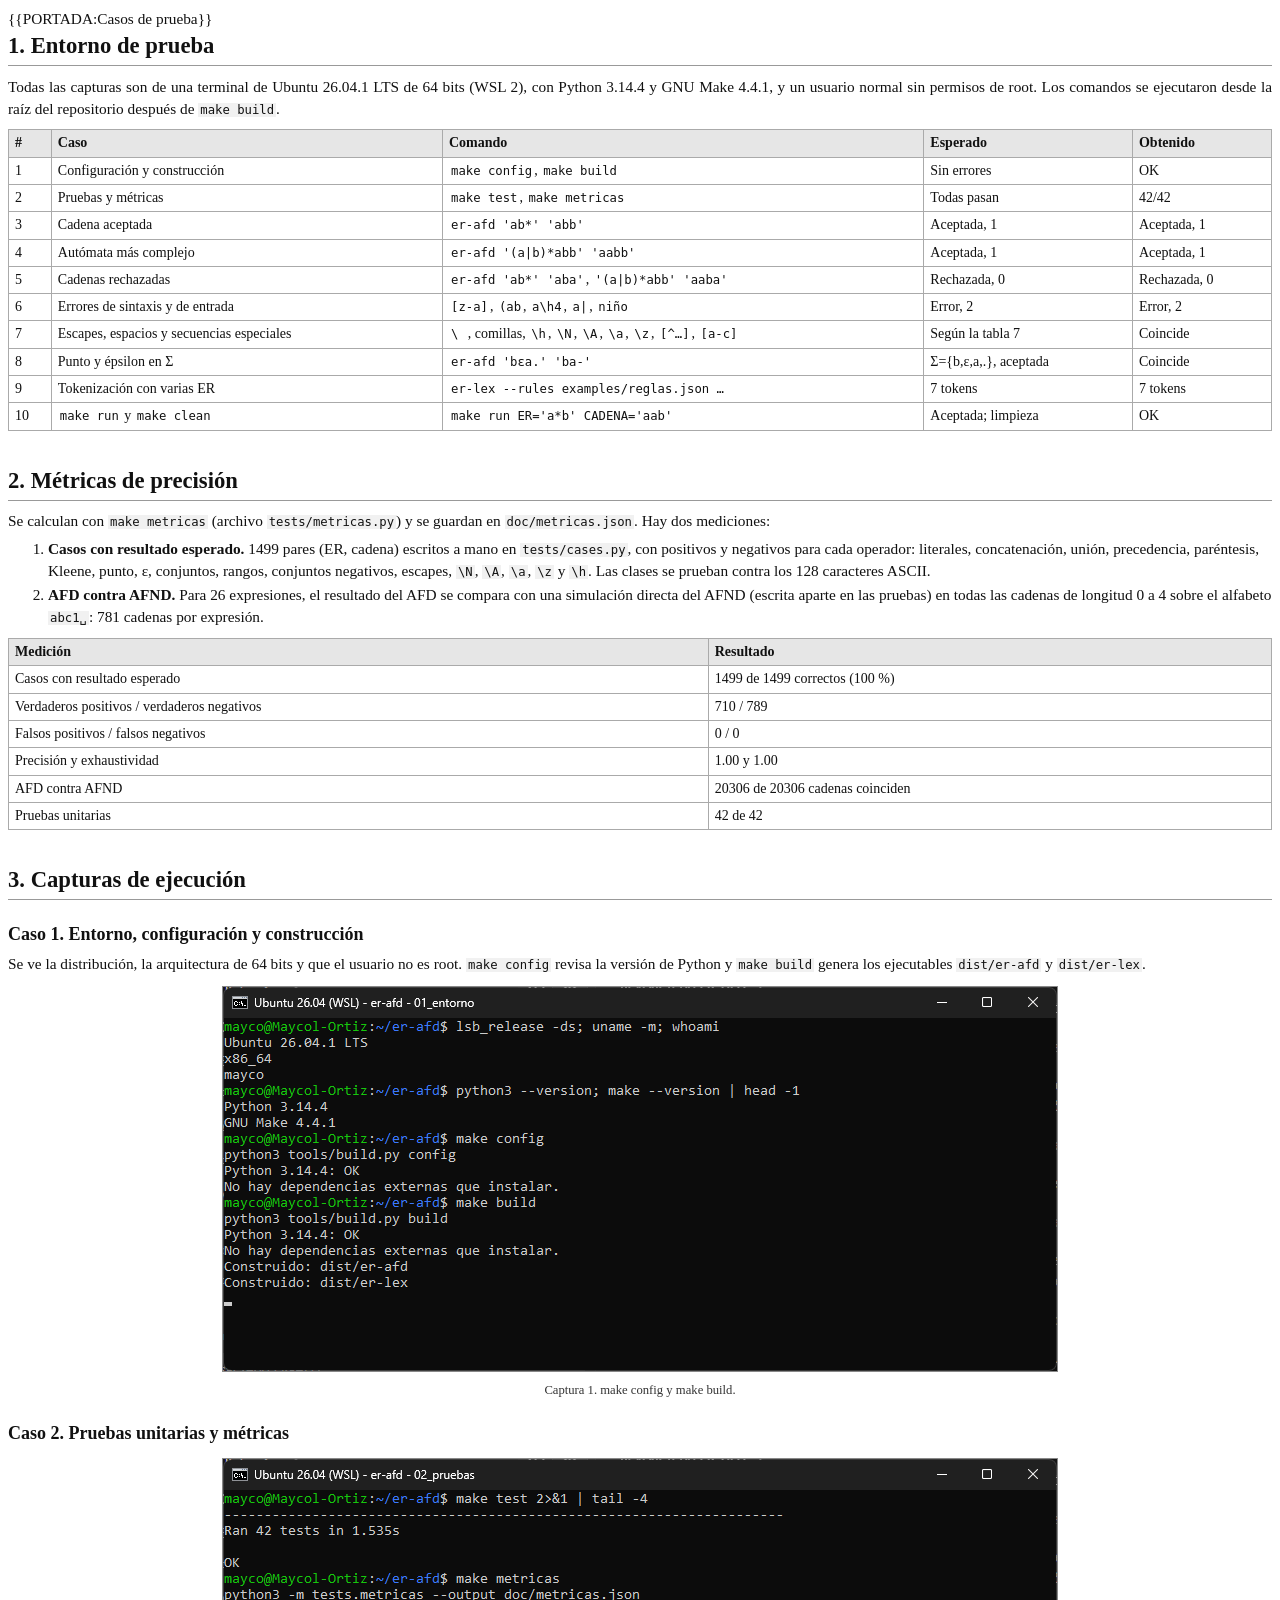
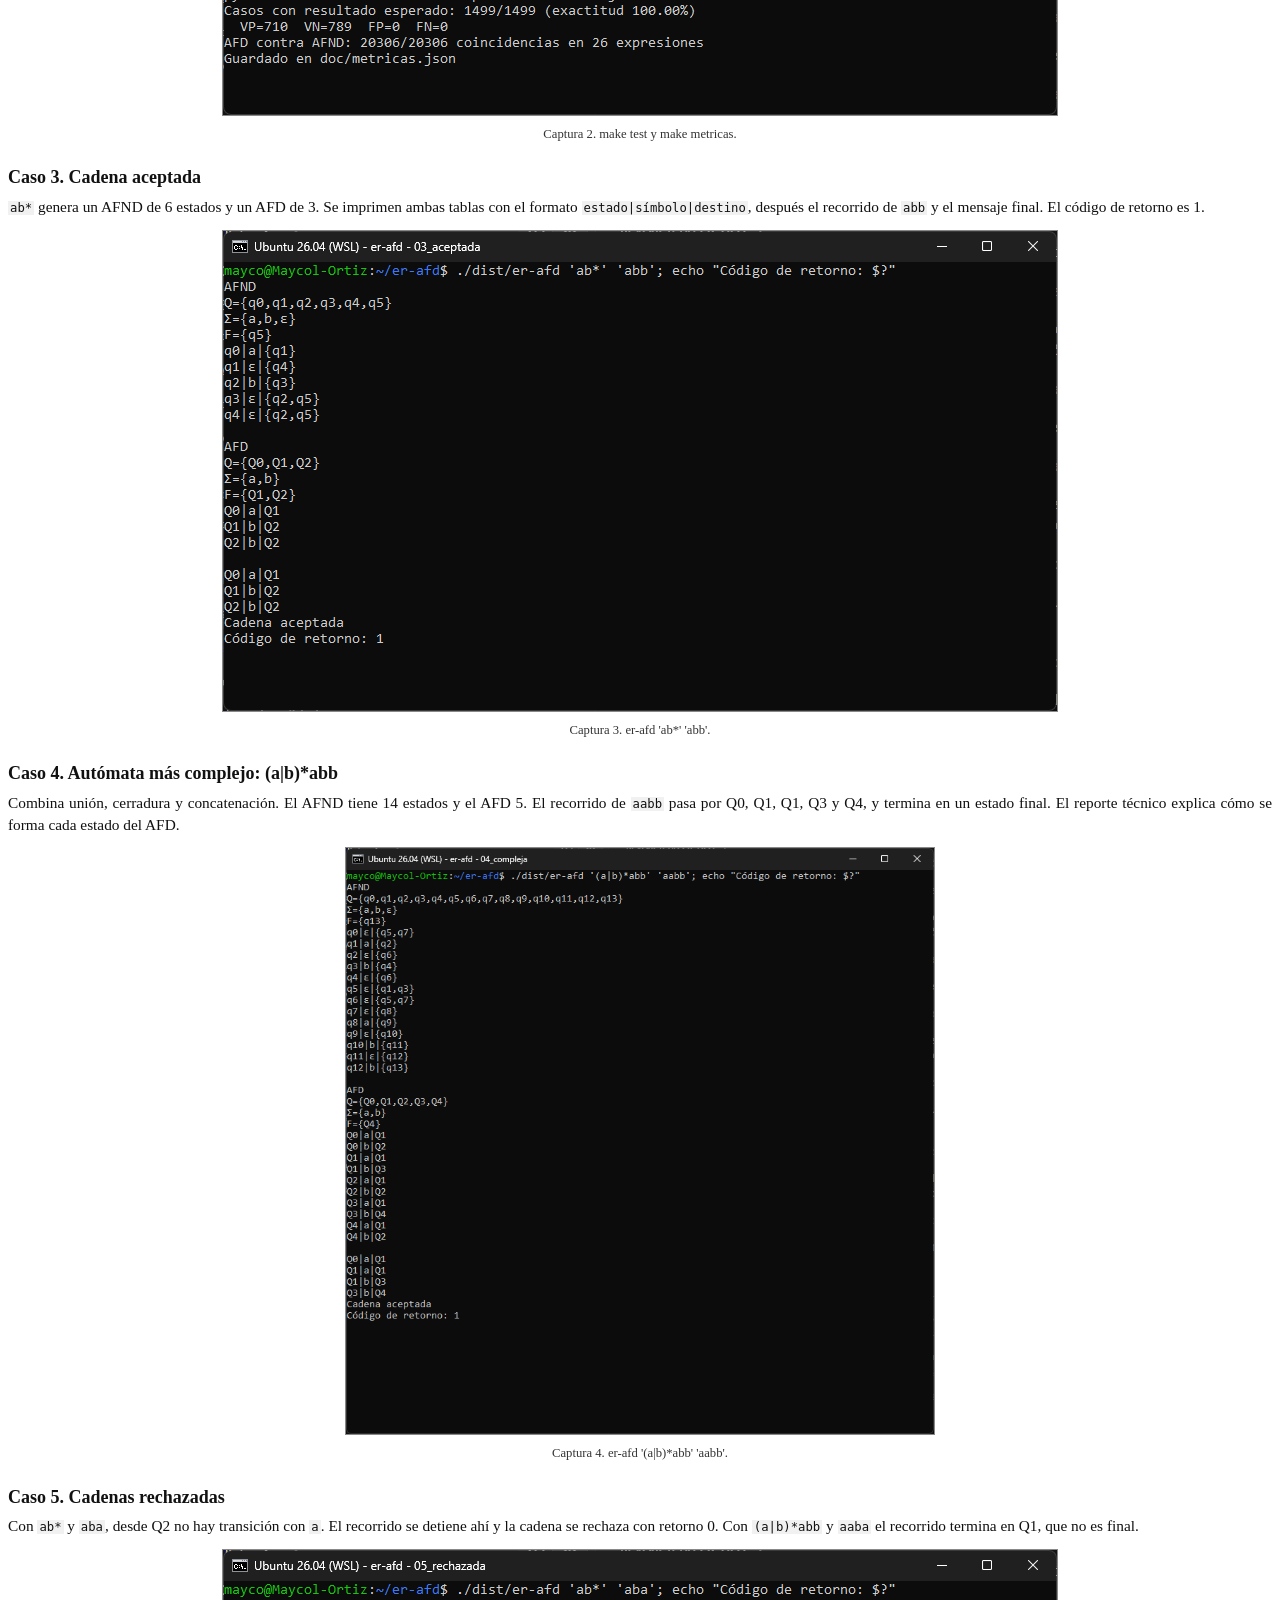
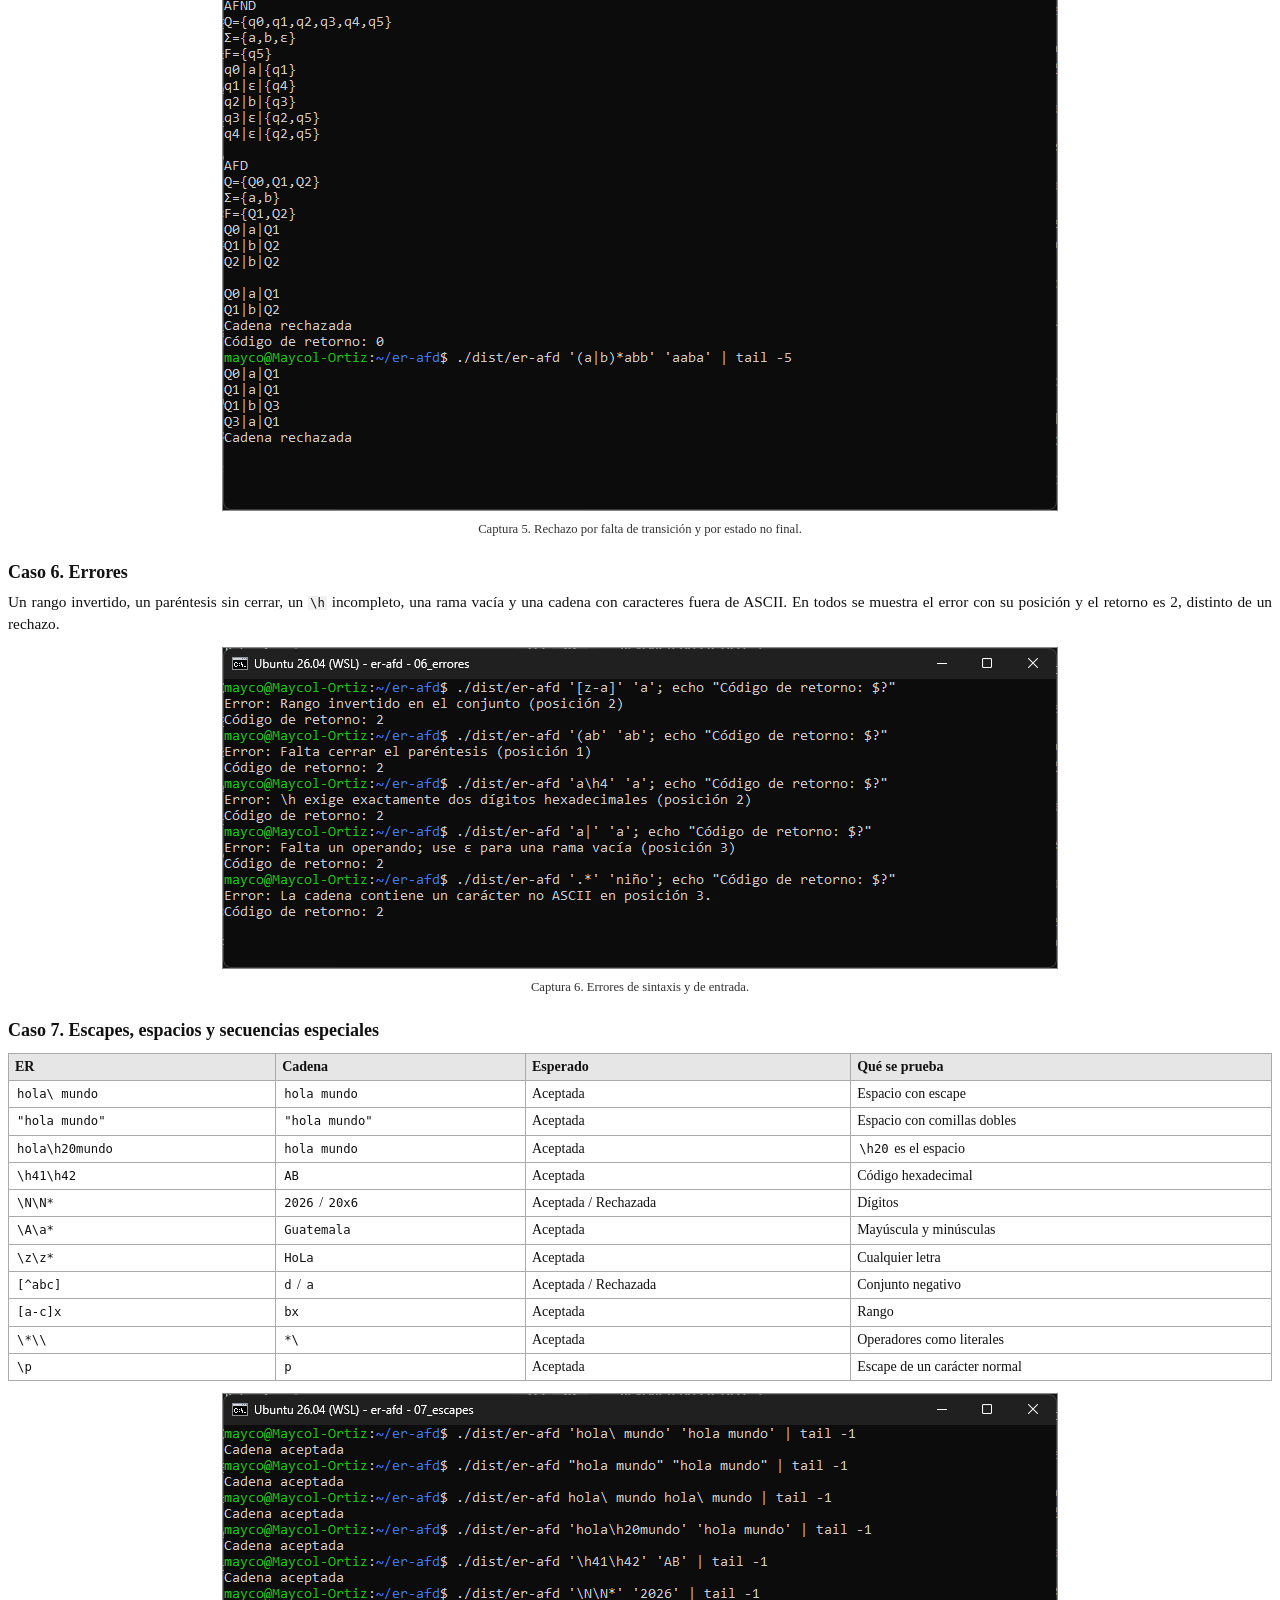
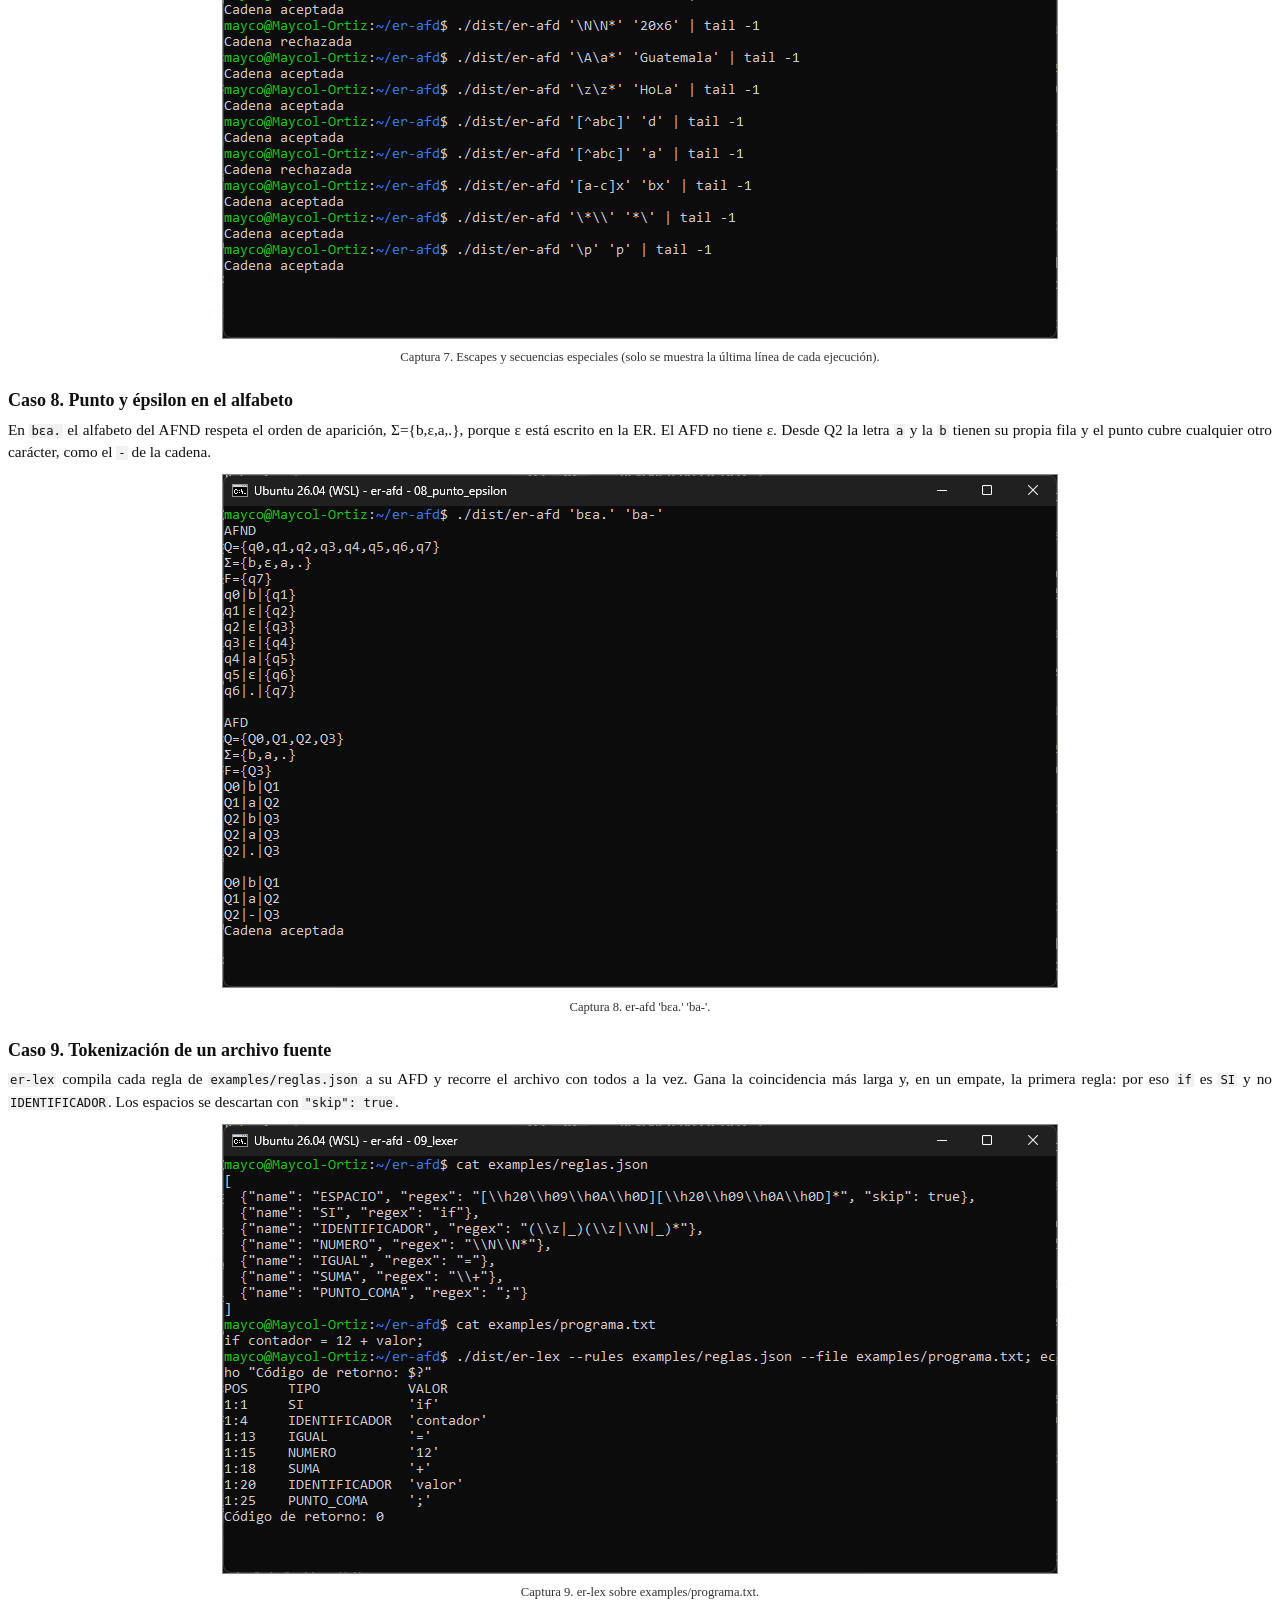
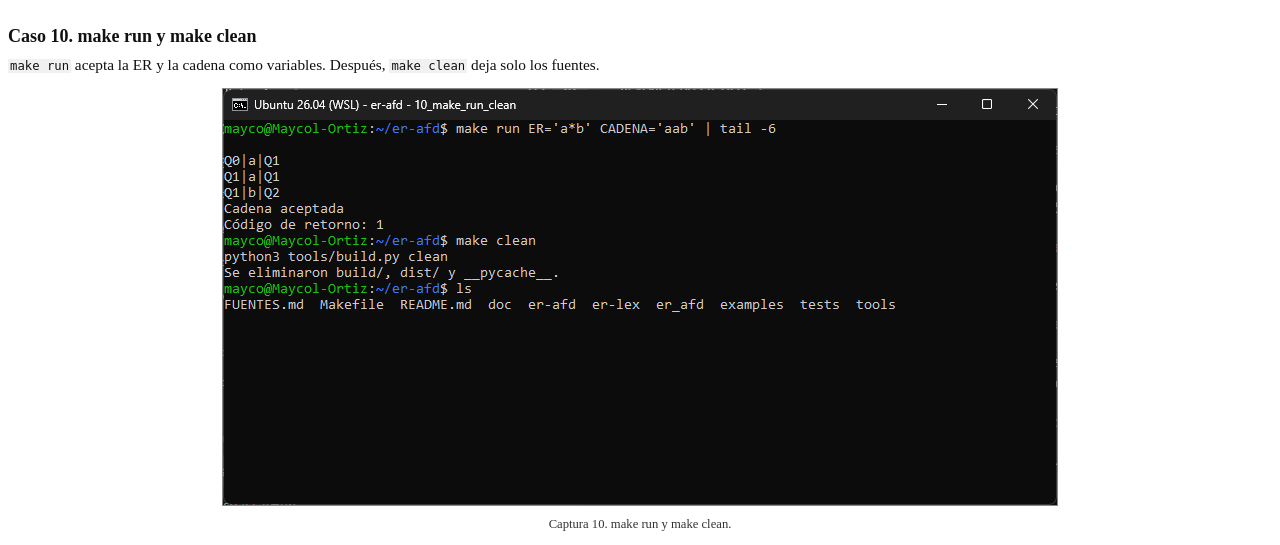
<file: doc/fuentes/casos.html>
<!DOCTYPE html>
<html lang="es">
<head><meta charset="utf-8"><title>ER-AFD - Casos de prueba</title><link rel="stylesheet" href="estilo.css"></head>
<body>
{{PORTADA:Casos de prueba}}

<h1>1. Entorno de prueba</h1>
<p>Todas las capturas son de una terminal de Ubuntu 26.04.1 LTS de 64 bits (WSL 2), con Python 3.14.4 y GNU Make
4.4.1, y un usuario normal sin permisos de root. Los comandos se ejecutaron desde la raíz del repositorio después de
<code>make build</code>.</p>

<table>
<tr><th>#</th><th>Caso</th><th>Comando</th><th>Esperado</th><th>Obtenido</th></tr>
<tr><td>1</td><td>Configuración y construcción</td><td><code>make config</code>, <code>make build</code></td><td>Sin errores</td><td>OK</td></tr>
<tr><td>2</td><td>Pruebas y métricas</td><td><code>make test</code>, <code>make metricas</code></td><td>Todas pasan</td><td>42/42</td></tr>
<tr><td>3</td><td>Cadena aceptada</td><td><code>er-afd 'ab*' 'abb'</code></td><td>Aceptada, 1</td><td>Aceptada, 1</td></tr>
<tr><td>4</td><td>Autómata más complejo</td><td><code>er-afd '(a|b)*abb' 'aabb'</code></td><td>Aceptada, 1</td><td>Aceptada, 1</td></tr>
<tr><td>5</td><td>Cadenas rechazadas</td><td><code>er-afd 'ab*' 'aba'</code>, <code>'(a|b)*abb' 'aaba'</code></td><td>Rechazada, 0</td><td>Rechazada, 0</td></tr>
<tr><td>6</td><td>Errores de sintaxis y de entrada</td><td><code>[z-a]</code>, <code>(ab</code>, <code>a\h4</code>, <code>a|</code>, <code>niño</code></td><td>Error, 2</td><td>Error, 2</td></tr>
<tr><td>7</td><td>Escapes, espacios y secuencias especiales</td><td><code>\ </code>, comillas, <code>\h</code>, <code>\N</code>, <code>\A</code>, <code>\a</code>, <code>\z</code>, <code>[^…]</code>, <code>[a-c]</code></td><td>Según la tabla 7</td><td>Coincide</td></tr>
<tr><td>8</td><td>Punto y épsilon en Σ</td><td><code>er-afd 'bεa.' 'ba-'</code></td><td>Σ={b,ε,a,.}, aceptada</td><td>Coincide</td></tr>
<tr><td>9</td><td>Tokenización con varias ER</td><td><code>er-lex --rules examples/reglas.json …</code></td><td>7 tokens</td><td>7 tokens</td></tr>
<tr><td>10</td><td><code>make run</code> y <code>make clean</code></td><td><code>make run ER='a*b' CADENA='aab'</code></td><td>Aceptada; limpieza</td><td>OK</td></tr>
</table>

<h1>2. Métricas de precisión</h1>
<p>Se calculan con <code>make metricas</code> (archivo <code>tests/metricas.py</code>) y se guardan en
<code>doc/metricas.json</code>. Hay dos mediciones:</p>
<ol>
<li><b>Casos con resultado esperado.</b> 1499 pares (ER, cadena) escritos a mano en <code>tests/cases.py</code>, con
positivos y negativos para cada operador: literales, concatenación, unión, precedencia, paréntesis, Kleene, punto,
ε, conjuntos, rangos, conjuntos negativos, escapes, <code>\N</code>, <code>\A</code>, <code>\a</code>, <code>\z</code>
y <code>\h</code>. Las clases se prueban contra los 128 caracteres ASCII.</li>
<li><b>AFD contra AFND.</b> Para 26 expresiones, el resultado del AFD se compara con una simulación directa del AFND
(escrita aparte en las pruebas) en todas las cadenas de longitud 0 a 4 sobre el alfabeto <code>abc1␣</code>: 781
cadenas por expresión.</li>
</ol>
<table>
<tr><th>Medición</th><th>Resultado</th></tr>
<tr><td>Casos con resultado esperado</td><td>1499 de 1499 correctos (100 %)</td></tr>
<tr><td>Verdaderos positivos / verdaderos negativos</td><td>710 / 789</td></tr>
<tr><td>Falsos positivos / falsos negativos</td><td>0 / 0</td></tr>
<tr><td>Precisión y exhaustividad</td><td>1.00 y 1.00</td></tr>
<tr><td>AFD contra AFND</td><td>20306 de 20306 cadenas coinciden</td></tr>
<tr><td>Pruebas unitarias</td><td>42 de 42</td></tr>
</table>

<h1 class="salto">3. Capturas de ejecución</h1>

<h2>Caso 1. Entorno, configuración y construcción</h2>
<p>Se ve la distribución, la arquitectura de 64 bits y que el usuario no es root. <code>make config</code> revisa la
versión de Python y <code>make build</code> genera los ejecutables <code>dist/er-afd</code> y <code>dist/er-lex</code>.</p>
<figure><img class="terminal" src="../capturas/01_entorno.png"><figcaption>Captura 1. make config y make build.</figcaption></figure>

<h2>Caso 2. Pruebas unitarias y métricas</h2>
<figure><img class="terminal" src="../capturas/02_pruebas.png"><figcaption>Captura 2. make test y make metricas.</figcaption></figure>

<h2>Caso 3. Cadena aceptada</h2>
<p><code>ab*</code> genera un AFND de 6 estados y un AFD de 3. Se imprimen ambas tablas con el formato
<code>estado|símbolo|destino</code>, después el recorrido de <code>abb</code> y el mensaje final. El código de
retorno es 1.</p>
<figure><img class="terminal" src="../capturas/03_aceptada.png"><figcaption>Captura 3. er-afd 'ab*' 'abb'.</figcaption></figure>

<h2>Caso 4. Autómata más complejo: (a|b)*abb</h2>
<p>Combina unión, cerradura y concatenación. El AFND tiene 14 estados y el AFD 5. El recorrido de <code>aabb</code>
pasa por Q0, Q1, Q1, Q3 y Q4, y termina en un estado final. El reporte técnico explica cómo se forma cada estado
del AFD.</p>
<figure><img class="terminal" src="../capturas/04_compleja.png"><figcaption>Captura 4. er-afd '(a|b)*abb' 'aabb'.</figcaption></figure>

<h2>Caso 5. Cadenas rechazadas</h2>
<p>Con <code>ab*</code> y <code>aba</code>, desde Q2 no hay transición con <code>a</code>. El recorrido se detiene ahí y
la cadena se rechaza con retorno 0. Con <code>(a|b)*abb</code> y <code>aaba</code> el recorrido termina en Q1, que no es
final.</p>
<figure><img class="terminal" src="../capturas/05_rechazada.png"><figcaption>Captura 5. Rechazo por falta de transición y por estado no final.</figcaption></figure>

<h2>Caso 6. Errores</h2>
<p>Un rango invertido, un paréntesis sin cerrar, un <code>\h</code> incompleto, una rama vacía y una cadena con
caracteres fuera de ASCII. En todos se muestra el error con su posición y el retorno es 2, distinto de un rechazo.</p>
<figure><img class="terminal" src="../capturas/06_errores.png"><figcaption>Captura 6. Errores de sintaxis y de entrada.</figcaption></figure>

<h2>Caso 7. Escapes, espacios y secuencias especiales</h2>
<table>
<tr><th>ER</th><th>Cadena</th><th>Esperado</th><th>Qué se prueba</th></tr>
<tr><td><code>hola\ mundo</code></td><td><code>hola mundo</code></td><td>Aceptada</td><td>Espacio con escape</td></tr>
<tr><td><code>"hola mundo"</code></td><td><code>"hola mundo"</code></td><td>Aceptada</td><td>Espacio con comillas dobles</td></tr>
<tr><td><code>hola\h20mundo</code></td><td><code>hola mundo</code></td><td>Aceptada</td><td><code>\h20</code> es el espacio</td></tr>
<tr><td><code>\h41\h42</code></td><td><code>AB</code></td><td>Aceptada</td><td>Código hexadecimal</td></tr>
<tr><td><code>\N\N*</code></td><td><code>2026</code> / <code>20x6</code></td><td>Aceptada / Rechazada</td><td>Dígitos</td></tr>
<tr><td><code>\A\a*</code></td><td><code>Guatemala</code></td><td>Aceptada</td><td>Mayúscula y minúsculas</td></tr>
<tr><td><code>\z\z*</code></td><td><code>HoLa</code></td><td>Aceptada</td><td>Cualquier letra</td></tr>
<tr><td><code>[^abc]</code></td><td><code>d</code> / <code>a</code></td><td>Aceptada / Rechazada</td><td>Conjunto negativo</td></tr>
<tr><td><code>[a-c]x</code></td><td><code>bx</code></td><td>Aceptada</td><td>Rango</td></tr>
<tr><td><code>\*\\</code></td><td><code>*\</code></td><td>Aceptada</td><td>Operadores como literales</td></tr>
<tr><td><code>\p</code></td><td><code>p</code></td><td>Aceptada</td><td>Escape de un carácter normal</td></tr>
</table>
<figure><img class="terminal" src="../capturas/07_escapes.png"><figcaption>Captura 7. Escapes y secuencias especiales (solo se muestra la última línea de cada ejecución).</figcaption></figure>

<h2>Caso 8. Punto y épsilon en el alfabeto</h2>
<p>En <code>bεa.</code> el alfabeto del AFND respeta el orden de aparición, Σ={b,ε,a,.}, porque ε está escrito en la
ER. El AFD no tiene ε. Desde Q2 la letra <code>a</code> y la <code>b</code> tienen su propia fila y el punto cubre
cualquier otro carácter, como el <code>-</code> de la cadena.</p>
<figure><img class="terminal" src="../capturas/08_punto_epsilon.png"><figcaption>Captura 8. er-afd 'bεa.' 'ba-'.</figcaption></figure>

<h2>Caso 9. Tokenización de un archivo fuente</h2>
<p><code>er-lex</code> compila cada regla de <code>examples/reglas.json</code> a su AFD y recorre el archivo con todos a
la vez. Gana la coincidencia más larga y, en un empate, la primera regla: por eso <code>if</code> es <code>SI</code> y
no <code>IDENTIFICADOR</code>. Los espacios se descartan con <code>"skip": true</code>.</p>
<figure><img class="terminal" src="../capturas/09_lexer.png"><figcaption>Captura 9. er-lex sobre examples/programa.txt.</figcaption></figure>

<h2>Caso 10. make run y make clean</h2>
<p><code>make run</code> acepta la ER y la cadena como variables. Después, <code>make clean</code> deja solo los
fuentes.</p>
<figure><img class="terminal" src="../capturas/10_make_run_clean.png"><figcaption>Captura 10. make run y make clean.</figcaption></figure>
</body>
</html>
</file>
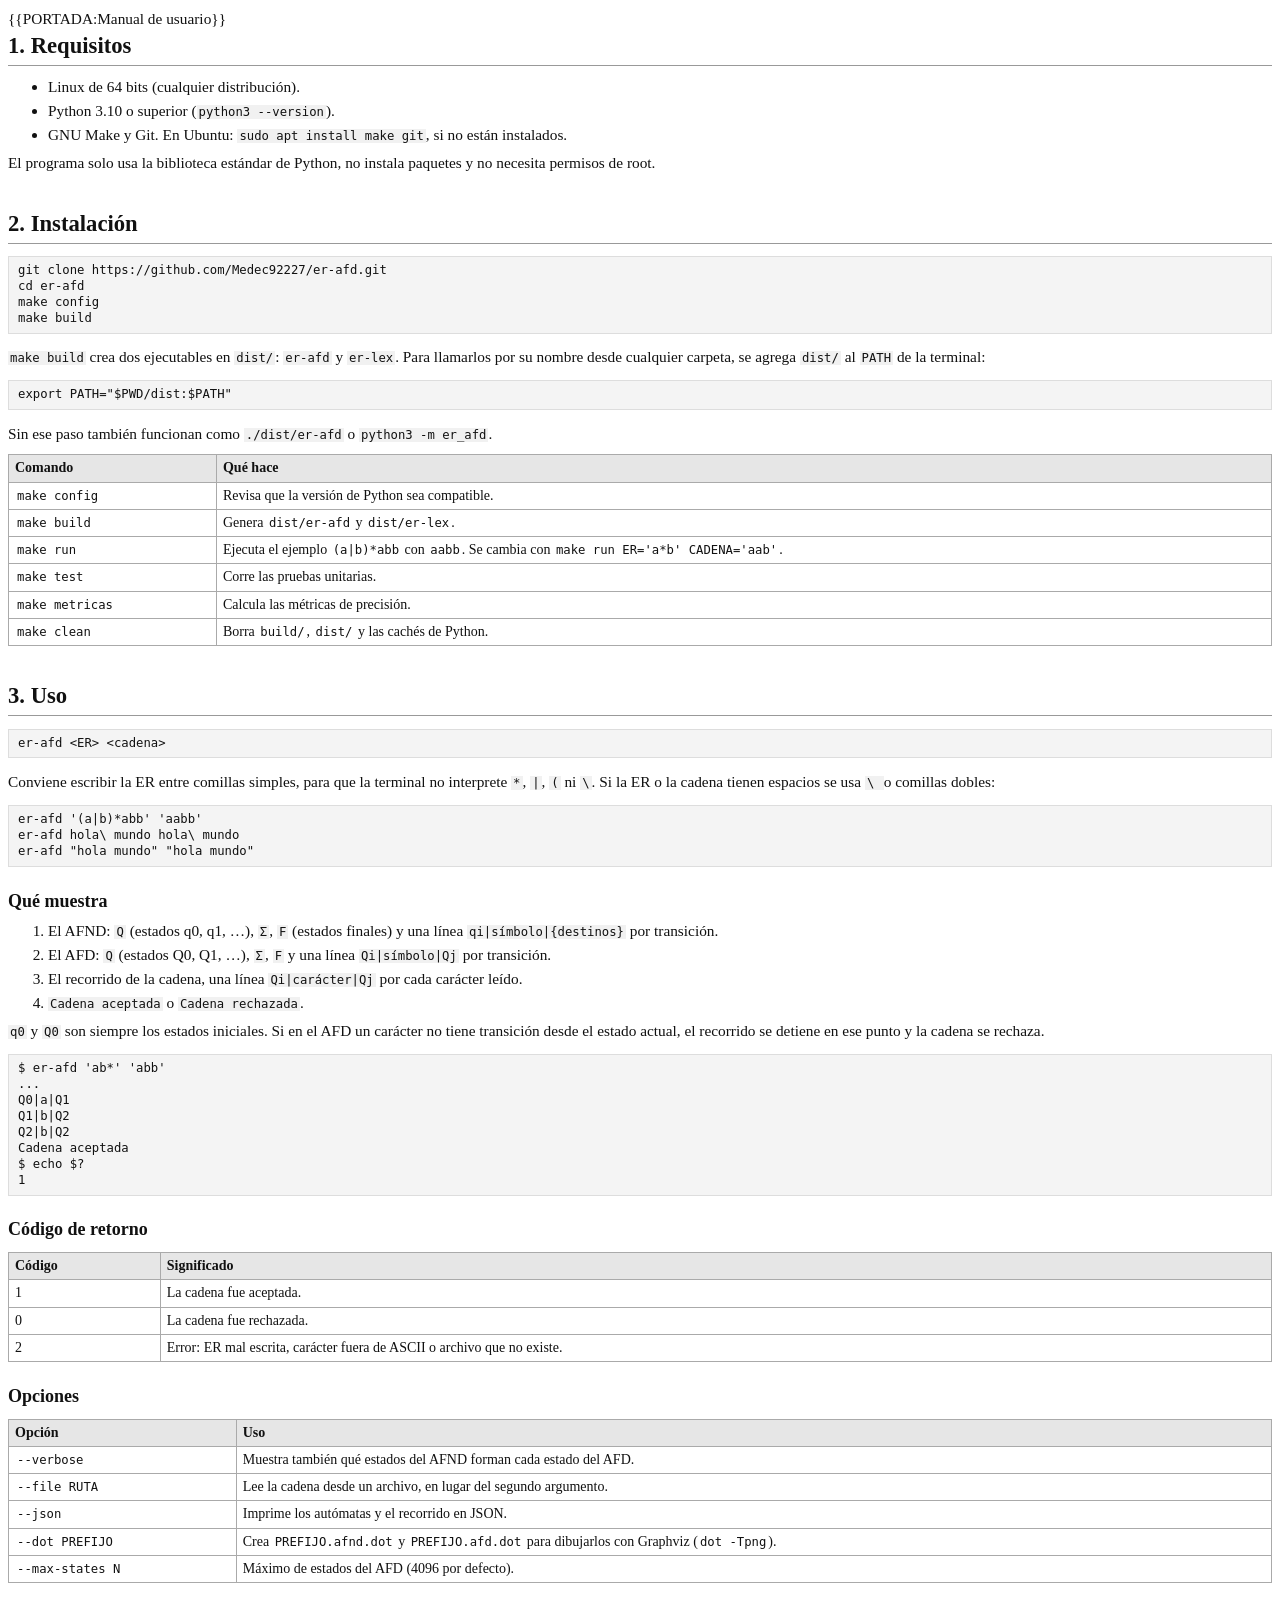
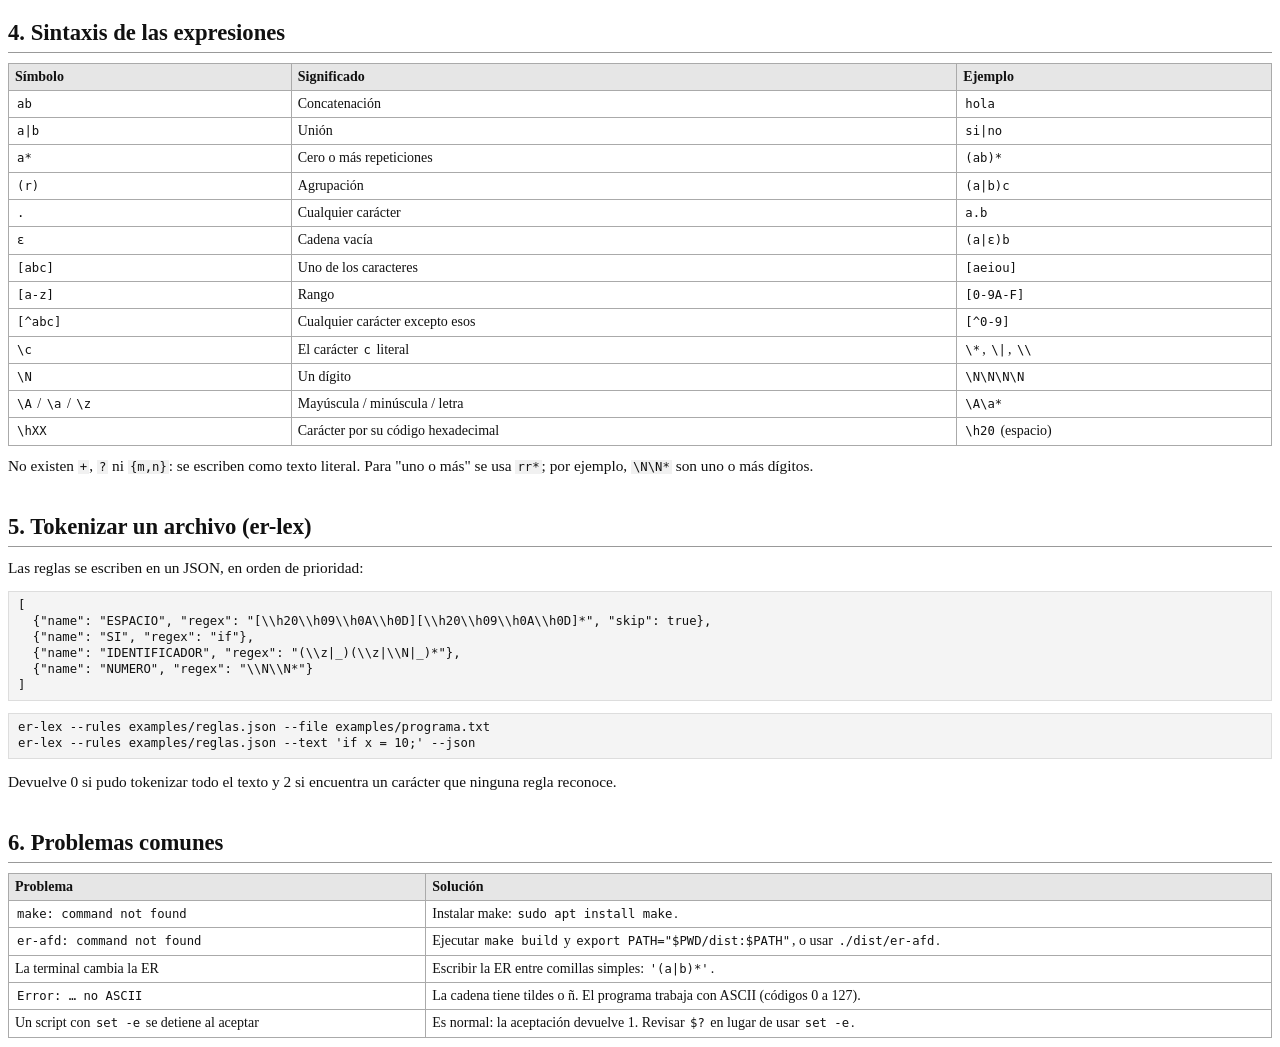
<file: doc/fuentes/manual.html>
<!DOCTYPE html>
<html lang="es">
<head><meta charset="utf-8"><title>ER-AFD - Manual de usuario</title><link rel="stylesheet" href="estilo.css"></head>
<body>
{{PORTADA:Manual de usuario}}

<h1>1. Requisitos</h1>
<ul>
<li>Linux de 64 bits (cualquier distribución).</li>
<li>Python 3.10 o superior (<code>python3 --version</code>).</li>
<li>GNU Make y Git. En Ubuntu: <code>sudo apt install make git</code>, si no están instalados.</li>
</ul>
<p>El programa solo usa la biblioteca estándar de Python, no instala paquetes y no necesita permisos de root.</p>

<h1>2. Instalación</h1>
<pre>git clone https://github.com/Medec92227/er-afd.git
cd er-afd
make config
make build</pre>
<p><code>make build</code> crea dos ejecutables en <code>dist/</code>: <code>er-afd</code> y <code>er-lex</code>. Para
llamarlos por su nombre desde cualquier carpeta, se agrega <code>dist/</code> al <code>PATH</code> de la terminal:</p>
<pre>export PATH="$PWD/dist:$PATH"</pre>
<p>Sin ese paso también funcionan como <code>./dist/er-afd</code> o <code>python3 -m er_afd</code>.</p>

<table>
<tr><th>Comando</th><th>Qué hace</th></tr>
<tr><td><code>make config</code></td><td>Revisa que la versión de Python sea compatible.</td></tr>
<tr><td><code>make build</code></td><td>Genera <code>dist/er-afd</code> y <code>dist/er-lex</code>.</td></tr>
<tr><td><code>make run</code></td><td>Ejecuta el ejemplo <code>(a|b)*abb</code> con <code>aabb</code>. Se cambia con <code>make run ER='a*b' CADENA='aab'</code>.</td></tr>
<tr><td><code>make test</code></td><td>Corre las pruebas unitarias.</td></tr>
<tr><td><code>make metricas</code></td><td>Calcula las métricas de precisión.</td></tr>
<tr><td><code>make clean</code></td><td>Borra <code>build/</code>, <code>dist/</code> y las cachés de Python.</td></tr>
</table>

<h1>3. Uso</h1>
<pre>er-afd &lt;ER&gt; &lt;cadena&gt;</pre>
<p>Conviene escribir la ER entre comillas simples, para que la terminal no interprete <code>*</code>, <code>|</code>,
<code>(</code> ni <code>\</code>. Si la ER o la cadena tienen espacios se usa <code>\ </code> o comillas
dobles:</p>
<pre>er-afd '(a|b)*abb' 'aabb'
er-afd hola\ mundo hola\ mundo
er-afd "hola mundo" "hola mundo"</pre>

<h2>Qué muestra</h2>
<ol>
<li>El AFND: <code>Q</code> (estados q0, q1, …), <code>Σ</code>, <code>F</code> (estados finales) y una línea
<code>qi|símbolo|{destinos}</code> por transición.</li>
<li>El AFD: <code>Q</code> (estados Q0, Q1, …), <code>Σ</code>, <code>F</code> y una línea <code>Qi|símbolo|Qj</code>
por transición.</li>
<li>El recorrido de la cadena, una línea <code>Qi|carácter|Qj</code> por cada carácter leído.</li>
<li><code>Cadena aceptada</code> o <code>Cadena rechazada</code>.</li>
</ol>
<p><code>q0</code> y <code>Q0</code> son siempre los estados iniciales. Si en el AFD un carácter no tiene transición desde
el estado actual, el recorrido se detiene en ese punto y la cadena se rechaza.</p>
<pre>$ er-afd 'ab*' 'abb'
...
Q0|a|Q1
Q1|b|Q2
Q2|b|Q2
Cadena aceptada
$ echo $?
1</pre>

<h2>Código de retorno</h2>
<table>
<tr><th>Código</th><th>Significado</th></tr>
<tr><td>1</td><td>La cadena fue aceptada.</td></tr>
<tr><td>0</td><td>La cadena fue rechazada.</td></tr>
<tr><td>2</td><td>Error: ER mal escrita, carácter fuera de ASCII o archivo que no existe.</td></tr>
</table>

<h2>Opciones</h2>
<table>
<tr><th>Opción</th><th>Uso</th></tr>
<tr><td><code>--verbose</code></td><td>Muestra también qué estados del AFND forman cada estado del AFD.</td></tr>
<tr><td><code>--file RUTA</code></td><td>Lee la cadena desde un archivo, en lugar del segundo argumento.</td></tr>
<tr><td><code>--json</code></td><td>Imprime los autómatas y el recorrido en JSON.</td></tr>
<tr><td><code>--dot PREFIJO</code></td><td>Crea <code>PREFIJO.afnd.dot</code> y <code>PREFIJO.afd.dot</code> para dibujarlos con Graphviz (<code>dot -Tpng</code>).</td></tr>
<tr><td><code>--max-states N</code></td><td>Máximo de estados del AFD (4096 por defecto).</td></tr>
</table>

<h1>4. Sintaxis de las expresiones</h1>
<table>
<tr><th>Símbolo</th><th>Significado</th><th>Ejemplo</th></tr>
<tr><td><code>ab</code></td><td>Concatenación</td><td><code>hola</code></td></tr>
<tr><td><code>a|b</code></td><td>Unión</td><td><code>si|no</code></td></tr>
<tr><td><code>a*</code></td><td>Cero o más repeticiones</td><td><code>(ab)*</code></td></tr>
<tr><td><code>(r)</code></td><td>Agrupación</td><td><code>(a|b)c</code></td></tr>
<tr><td><code>.</code></td><td>Cualquier carácter</td><td><code>a.b</code></td></tr>
<tr><td><code>ε</code></td><td>Cadena vacía</td><td><code>(a|ε)b</code></td></tr>
<tr><td><code>[abc]</code></td><td>Uno de los caracteres</td><td><code>[aeiou]</code></td></tr>
<tr><td><code>[a-z]</code></td><td>Rango</td><td><code>[0-9A-F]</code></td></tr>
<tr><td><code>[^abc]</code></td><td>Cualquier carácter excepto esos</td><td><code>[^0-9]</code></td></tr>
<tr><td><code>\c</code></td><td>El carácter <code>c</code> literal</td><td><code>\*</code>, <code>\|</code>, <code>\\</code></td></tr>
<tr><td><code>\N</code></td><td>Un dígito</td><td><code>\N\N\N\N</code></td></tr>
<tr><td><code>\A</code> / <code>\a</code> / <code>\z</code></td><td>Mayúscula / minúscula / letra</td><td><code>\A\a*</code></td></tr>
<tr><td><code>\hXX</code></td><td>Carácter por su código hexadecimal</td><td><code>\h20</code> (espacio)</td></tr>
</table>
<p>No existen <code>+</code>, <code>?</code> ni <code>{m,n}</code>: se escriben como texto literal. Para "uno o más" se
usa <code>rr*</code>; por ejemplo, <code>\N\N*</code> son uno o más dígitos.</p>

<h1>5. Tokenizar un archivo (er-lex)</h1>
<p>Las reglas se escriben en un JSON, en orden de prioridad:</p>
<pre>[
  {"name": "ESPACIO", "regex": "[\\h20\\h09\\h0A\\h0D][\\h20\\h09\\h0A\\h0D]*", "skip": true},
  {"name": "SI", "regex": "if"},
  {"name": "IDENTIFICADOR", "regex": "(\\z|_)(\\z|\\N|_)*"},
  {"name": "NUMERO", "regex": "\\N\\N*"}
]</pre>
<pre>er-lex --rules examples/reglas.json --file examples/programa.txt
er-lex --rules examples/reglas.json --text 'if x = 10;' --json</pre>
<p>Devuelve 0 si pudo tokenizar todo el texto y 2 si encuentra un carácter que ninguna regla reconoce.</p>

<h1>6. Problemas comunes</h1>
<table>
<tr><th>Problema</th><th>Solución</th></tr>
<tr><td><code>make: command not found</code></td><td>Instalar make: <code>sudo apt install make</code>.</td></tr>
<tr><td><code>er-afd: command not found</code></td><td>Ejecutar <code>make build</code> y <code>export PATH="$PWD/dist:$PATH"</code>, o usar <code>./dist/er-afd</code>.</td></tr>
<tr><td>La terminal cambia la ER</td><td>Escribir la ER entre comillas simples: <code>'(a|b)*'</code>.</td></tr>
<tr><td><code>Error: … no ASCII</code></td><td>La cadena tiene tildes o ñ. El programa trabaja con ASCII (códigos 0 a 127).</td></tr>
<tr><td>Un script con <code>set -e</code> se detiene al aceptar</td><td>Es normal: la aceptación devuelve 1. Revisar <code>$?</code> en lugar de usar <code>set -e</code>.</td></tr>
</table>
</body>
</html>
</file>
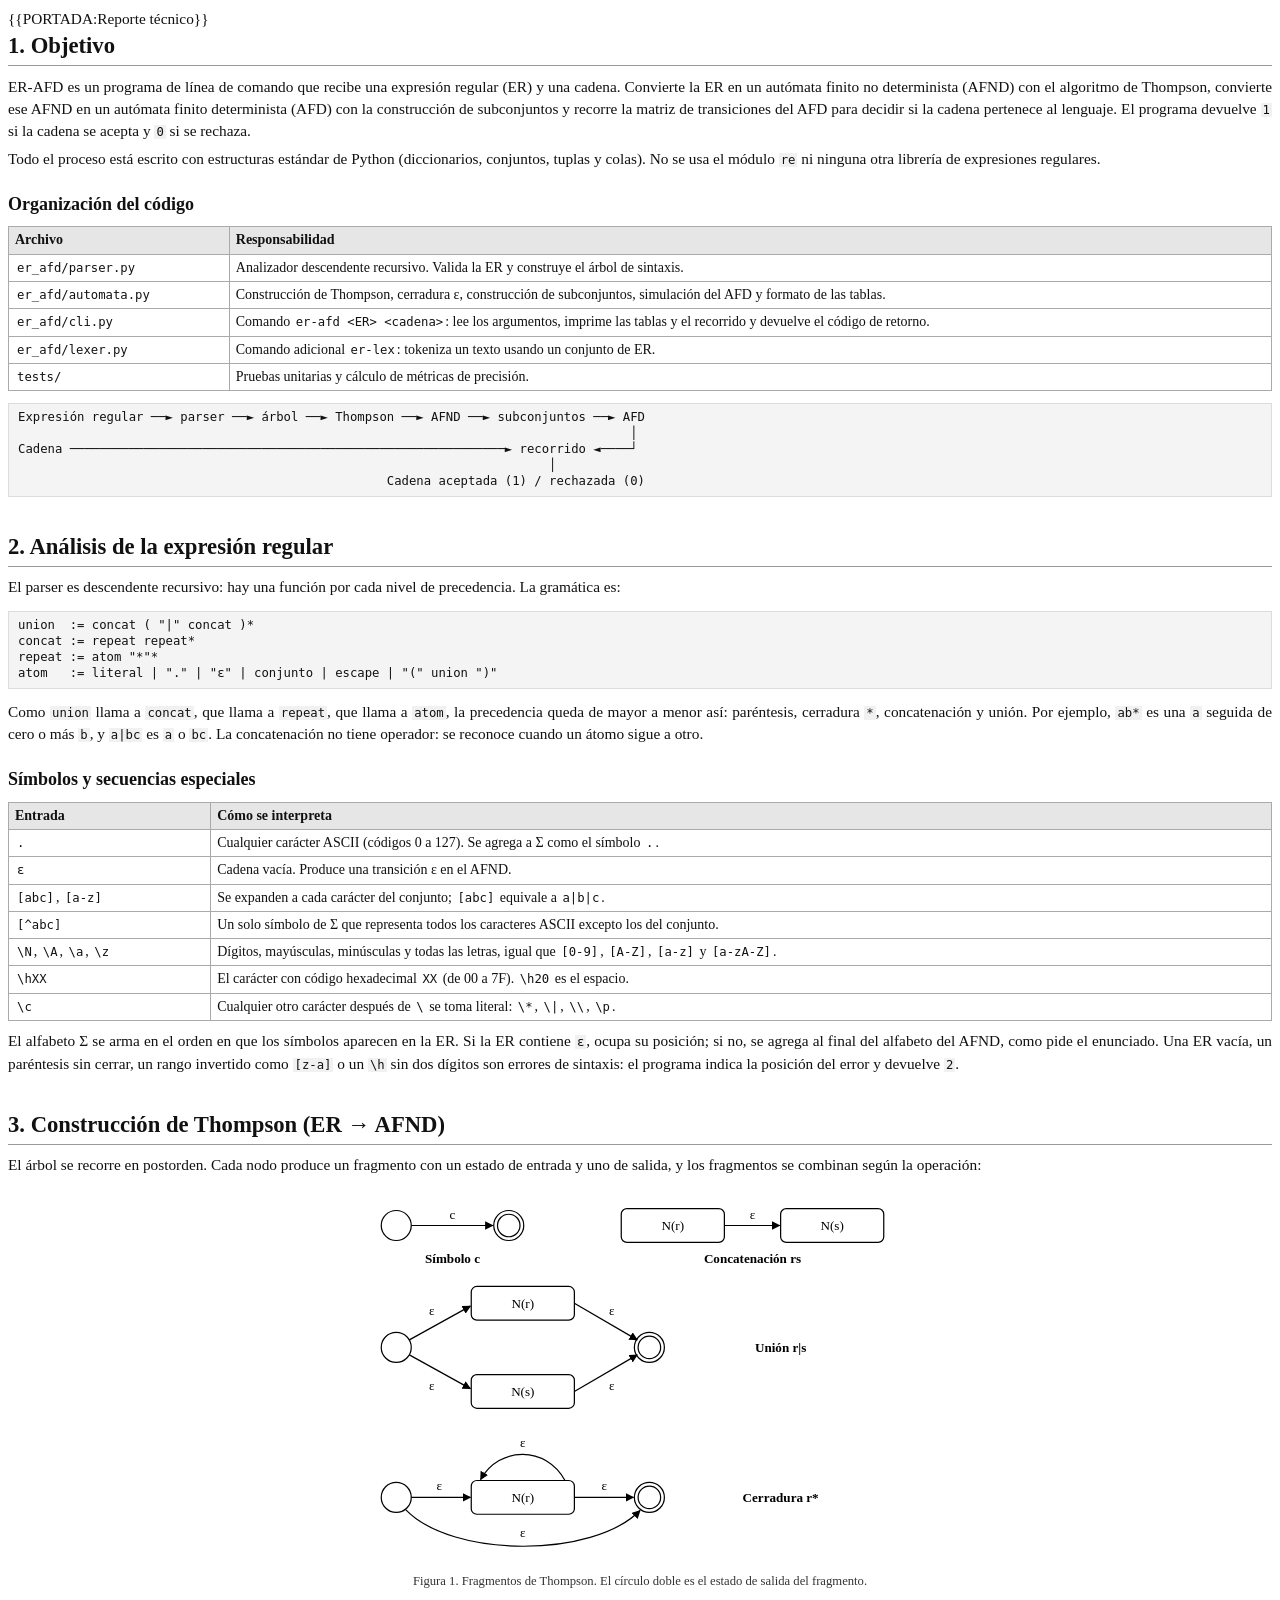
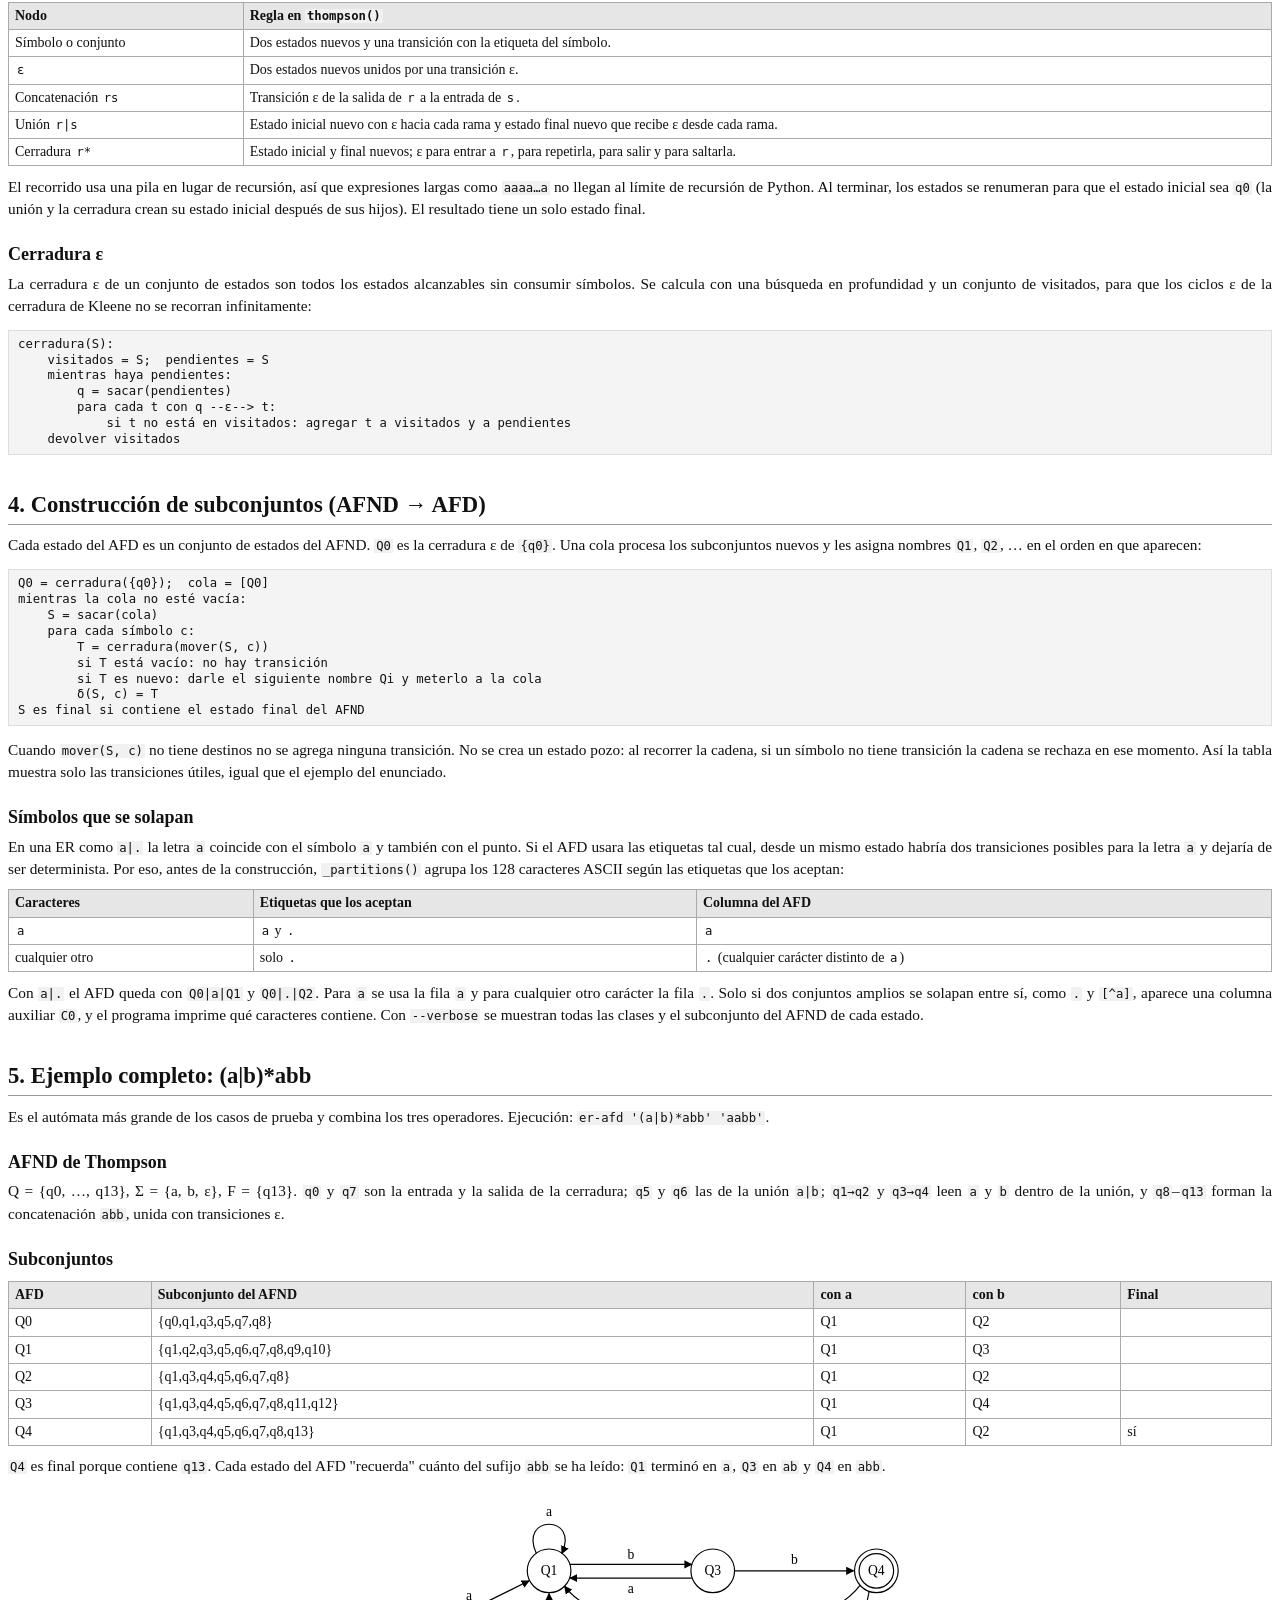
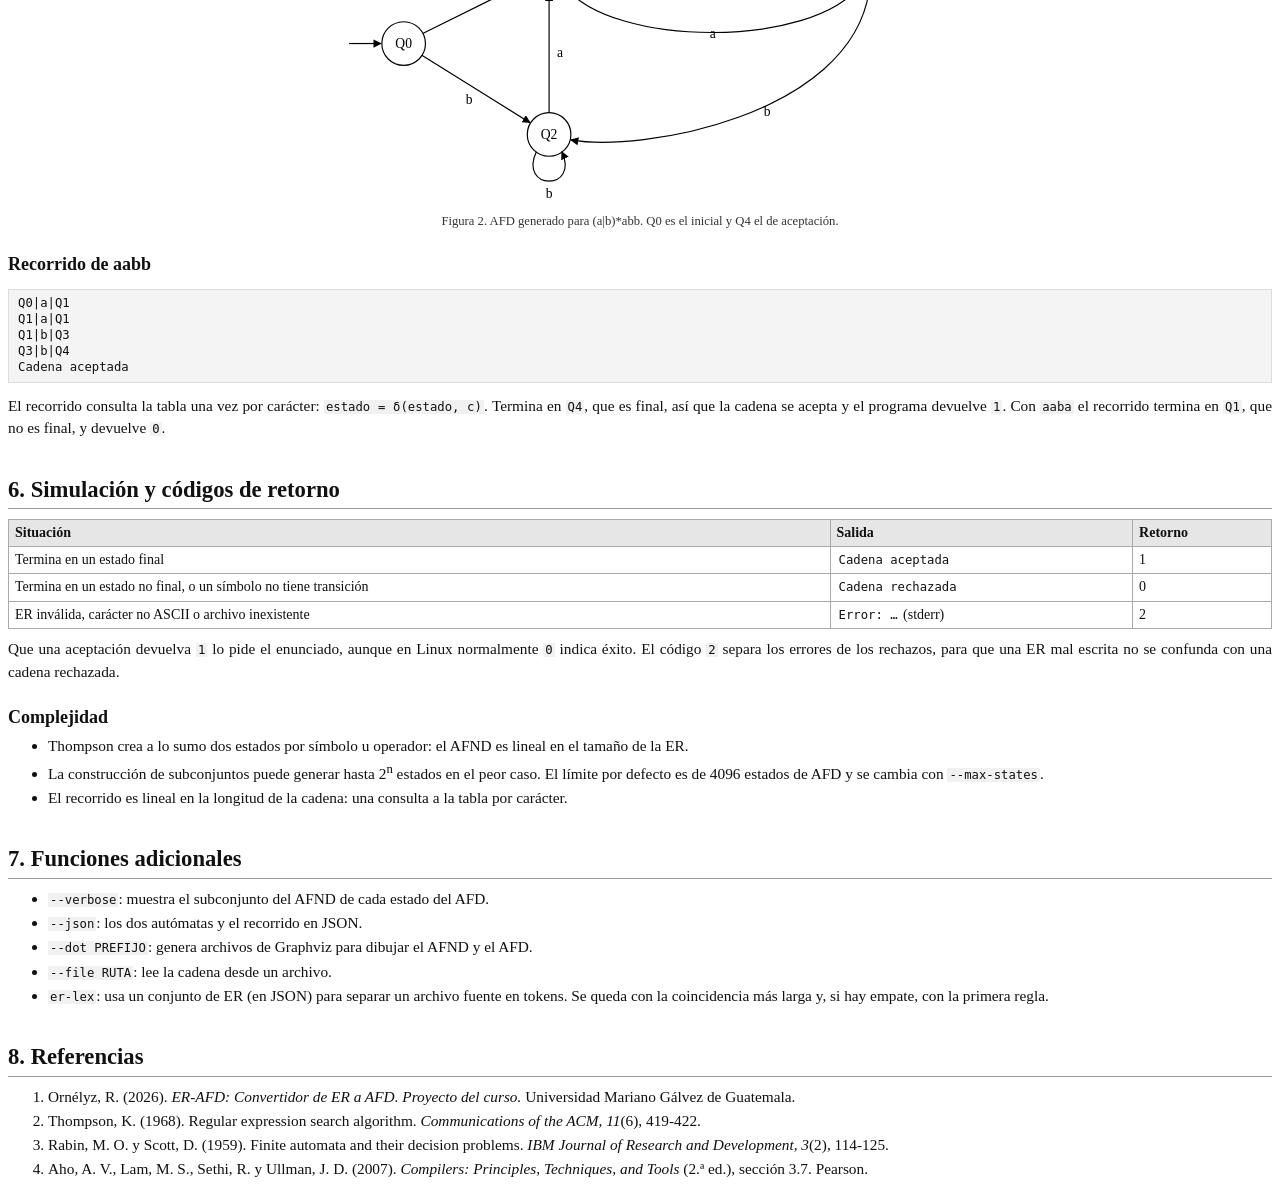
<file: doc/fuentes/reporte.html>
<!DOCTYPE html>
<html lang="es">
<head><meta charset="utf-8"><title>ER-AFD - Reporte técnico</title><link rel="stylesheet" href="estilo.css"></head>
<body>
{{PORTADA:Reporte técnico}}


<h1>1. Objetivo</h1>
<p>ER-AFD es un programa de línea de comando que recibe una expresión regular (ER) y una cadena. Convierte la
ER en un autómata finito no determinista (AFND) con el algoritmo de Thompson, convierte ese AFND en un autómata
finito determinista (AFD) con la construcción de subconjuntos y recorre la matriz de transiciones del AFD para
decidir si la cadena pertenece al lenguaje. El programa devuelve <code>1</code> si la cadena se acepta y
<code>0</code> si se rechaza.</p>
<p>Todo el proceso está escrito con estructuras estándar de Python (diccionarios, conjuntos, tuplas y colas).
No se usa el módulo <code>re</code> ni ninguna otra librería de expresiones regulares.</p>

<h2>Organización del código</h2>
<table>
<tr><th>Archivo</th><th>Responsabilidad</th></tr>
<tr><td><code>er_afd/parser.py</code></td><td>Analizador descendente recursivo. Valida la ER y construye el árbol de sintaxis.</td></tr>
<tr><td><code>er_afd/automata.py</code></td><td>Construcción de Thompson, cerradura ε, construcción de subconjuntos, simulación del AFD y formato de las tablas.</td></tr>
<tr><td><code>er_afd/cli.py</code></td><td>Comando <code>er-afd &lt;ER&gt; &lt;cadena&gt;</code>: lee los argumentos, imprime las tablas y el recorrido y devuelve el código de retorno.</td></tr>
<tr><td><code>er_afd/lexer.py</code></td><td>Comando adicional <code>er-lex</code>: tokeniza un texto usando un conjunto de ER.</td></tr>
<tr><td><code>tests/</code></td><td>Pruebas unitarias y cálculo de métricas de precisión.</td></tr>
</table>

<pre>Expresión regular ──► parser ──► árbol ──► Thompson ──► AFND ──► subconjuntos ──► AFD
                                                                                   │
Cadena ───────────────────────────────────────────────────────────► recorrido ◄────┘
                                                                        │
                                                  Cadena aceptada (1) / rechazada (0)</pre>

<h1>2. Análisis de la expresión regular</h1>
<p>El parser es descendente recursivo: hay una función por cada nivel de precedencia. La gramática es:</p>
<pre>union  := concat ( "|" concat )*
concat := repeat repeat*
repeat := atom "*"*
atom   := literal | "." | "ε" | conjunto | escape | "(" union ")"</pre>
<p>Como <code>union</code> llama a <code>concat</code>, que llama a <code>repeat</code>, que llama a <code>atom</code>,
la precedencia queda de mayor a menor así: paréntesis, cerradura <code>*</code>, concatenación y unión. Por ejemplo,
<code>ab*</code> es una <code>a</code> seguida de cero o más <code>b</code>, y <code>a|bc</code> es <code>a</code> o
<code>bc</code>. La concatenación no tiene operador: se reconoce cuando un átomo sigue a otro.</p>

<h2>Símbolos y secuencias especiales</h2>
<table>
<tr><th>Entrada</th><th>Cómo se interpreta</th></tr>
<tr><td><code>.</code></td><td>Cualquier carácter ASCII (códigos 0 a 127). Se agrega a Σ como el símbolo <code>.</code>.</td></tr>
<tr><td><code>ε</code></td><td>Cadena vacía. Produce una transición ε en el AFND.</td></tr>
<tr><td><code>[abc]</code>, <code>[a-z]</code></td><td>Se expanden a cada carácter del conjunto; <code>[abc]</code> equivale a <code>a|b|c</code>.</td></tr>
<tr><td><code>[^abc]</code></td><td>Un solo símbolo de Σ que representa todos los caracteres ASCII excepto los del conjunto.</td></tr>
<tr><td><code>\N</code>, <code>\A</code>, <code>\a</code>, <code>\z</code></td><td>Dígitos, mayúsculas, minúsculas y todas las letras, igual que <code>[0-9]</code>, <code>[A-Z]</code>, <code>[a-z]</code> y <code>[a-zA-Z]</code>.</td></tr>
<tr><td><code>\hXX</code></td><td>El carácter con código hexadecimal <code>XX</code> (de 00 a 7F). <code>\h20</code> es el espacio.</td></tr>
<tr><td><code>\c</code></td><td>Cualquier otro carácter después de <code>\</code> se toma literal: <code>\*</code>, <code>\|</code>, <code>\\</code>, <code>\p</code>.</td></tr>
</table>
<p>El alfabeto Σ se arma en el orden en que los símbolos aparecen en la ER. Si la ER contiene <code>ε</code>, ocupa su
posición; si no, se agrega al final del alfabeto del AFND, como pide el enunciado. Una ER vacía, un paréntesis sin
cerrar, un rango invertido como <code>[z-a]</code> o un <code>\h</code> sin dos dígitos son errores de sintaxis: el
programa indica la posición del error y devuelve <code>2</code>.</p>

<h1>3. Construcción de Thompson (ER → AFND)</h1>
<p>El árbol se recorre en postorden. Cada nodo produce un fragmento con un estado de entrada y uno de salida, y los
fragmentos se combinan según la operación:</p>

<figure>
<svg viewBox="0 0 640 400" width="600" xmlns="http://www.w3.org/2000/svg" font-family="Liberation Serif, Times New Roman, serif" font-size="14">
  <defs><marker id="f" viewBox="0 0 10 10" refX="9" refY="5" markerWidth="7" markerHeight="7" orient="auto"><path d="M0,0 L10,5 L0,10 z"/></marker></defs>
  <g fill="none" stroke="#000" stroke-width="1.3">
    <!-- símbolo -->
    <circle cx="60" cy="40" r="16"/><circle cx="180" cy="40" r="16"/><circle cx="180" cy="40" r="12"/>
    <path d="M76 40 L163 40" marker-end="url(#f)"/>
    <!-- concatenación -->
    <rect x="300" y="22" width="110" height="36" rx="6"/><rect x="470" y="22" width="110" height="36" rx="6"/>
    <path d="M410 40 L469 40" marker-end="url(#f)"/>
    <!-- unión -->
    <circle cx="60" cy="170" r="16"/><circle cx="330" cy="170" r="16"/><circle cx="330" cy="170" r="12"/>
    <rect x="140" y="105" width="110" height="36" rx="6"/><rect x="140" y="199" width="110" height="36" rx="6"/>
    <path d="M74 162 L139 126" marker-end="url(#f)"/><path d="M74 178 L139 214" marker-end="url(#f)"/>
    <path d="M250 123 L317 162" marker-end="url(#f)"/><path d="M250 217 L317 178" marker-end="url(#f)"/>
    <!-- cerradura -->
    <circle cx="60" cy="330" r="16"/><circle cx="330" cy="330" r="16"/><circle cx="330" cy="330" r="12"/>
    <rect x="140" y="312" width="110" height="36" rx="6"/>
    <path d="M76 330 L139 330" marker-end="url(#f)"/><path d="M250 330 L313 330" marker-end="url(#f)"/>
    <path d="M240 312 C 220 275, 170 275, 150 311" marker-end="url(#f)"/>
    <path d="M70 343 C 120 395, 270 395, 320 344" marker-end="url(#f)"/>
  </g>
  <g text-anchor="middle">
    <text x="120" y="33">c</text><text x="120" y="80" font-weight="bold">Símbolo c</text>
    <text x="355" y="45">N(r)</text><text x="525" y="45">N(s)</text><text x="440" y="33">ε</text>
    <text x="440" y="80" font-weight="bold">Concatenación rs</text>
    <text x="195" y="128">N(r)</text><text x="195" y="222">N(s)</text>
    <text x="98" y="135">ε</text><text x="98" y="215">ε</text><text x="290" y="135">ε</text><text x="290" y="215">ε</text>
    <text x="470" y="175" font-weight="bold">Unión r|s</text>
    <text x="195" y="335">N(r)</text>
    <text x="106" y="322">ε</text><text x="282" y="322">ε</text><text x="195" y="276">ε</text><text x="195" y="372">ε</text>
    <text x="470" y="335" font-weight="bold">Cerradura r*</text>
  </g>
</svg>
<figcaption>Figura 1. Fragmentos de Thompson. El círculo doble es el estado de salida del fragmento.</figcaption>
</figure>

<table>
<tr><th>Nodo</th><th>Regla en <code>thompson()</code></th></tr>
<tr><td>Símbolo o conjunto</td><td>Dos estados nuevos y una transición con la etiqueta del símbolo.</td></tr>
<tr><td><code>ε</code></td><td>Dos estados nuevos unidos por una transición ε.</td></tr>
<tr><td>Concatenación <code>rs</code></td><td>Transición ε de la salida de <code>r</code> a la entrada de <code>s</code>.</td></tr>
<tr><td>Unión <code>r|s</code></td><td>Estado inicial nuevo con ε hacia cada rama y estado final nuevo que recibe ε desde cada rama.</td></tr>
<tr><td>Cerradura <code>r*</code></td><td>Estado inicial y final nuevos; ε para entrar a <code>r</code>, para repetirla, para salir y para saltarla.</td></tr>
</table>
<p>El recorrido usa una pila en lugar de recursión, así que expresiones largas como <code>aaaa…a</code> no llegan al
límite de recursión de Python. Al terminar, los estados se renumeran para que el estado inicial sea
<code>q0</code> (la unión y la cerradura crean su estado inicial después de sus hijos). El resultado tiene un solo
estado final.</p>

<h2>Cerradura ε</h2>
<p>La cerradura ε de un conjunto de estados son todos los estados alcanzables sin consumir símbolos. Se calcula con
una búsqueda en profundidad y un conjunto de visitados, para que los ciclos ε de la cerradura de Kleene no se
recorran infinitamente:</p>
<pre>cerradura(S):
    visitados = S;  pendientes = S
    mientras haya pendientes:
        q = sacar(pendientes)
        para cada t con q --ε--&gt; t:
            si t no está en visitados: agregar t a visitados y a pendientes
    devolver visitados</pre>

<h1>4. Construcción de subconjuntos (AFND → AFD)</h1>
<p>Cada estado del AFD es un conjunto de estados del AFND. <code>Q0</code> es la cerradura ε de <code>{q0}</code>.
Una cola procesa los subconjuntos nuevos y les asigna nombres <code>Q1</code>, <code>Q2</code>, … en el orden en que
aparecen:</p>
<pre>Q0 = cerradura({q0});  cola = [Q0]
mientras la cola no esté vacía:
    S = sacar(cola)
    para cada símbolo c:
        T = cerradura(mover(S, c))
        si T está vacío: no hay transición
        si T es nuevo: darle el siguiente nombre Qi y meterlo a la cola
        δ(S, c) = T
S es final si contiene el estado final del AFND</pre>
<p>Cuando <code>mover(S, c)</code> no tiene destinos no se agrega ninguna transición. No se crea un estado pozo: al
recorrer la cadena, si un símbolo no tiene transición la cadena se rechaza en ese momento. Así la tabla muestra solo
las transiciones útiles, igual que el ejemplo del enunciado.</p>

<h2>Símbolos que se solapan</h2>
<p>En una ER como <code>a|.</code> la letra <code>a</code> coincide con el símbolo <code>a</code> y también con el punto.
Si el AFD usara las etiquetas tal cual, desde un mismo estado habría dos transiciones posibles para la letra
<code>a</code> y dejaría de ser determinista. Por eso, antes de la construcción, <code>_partitions()</code> agrupa los
128 caracteres ASCII según las etiquetas que los aceptan:</p>
<table>
<tr><th>Caracteres</th><th>Etiquetas que los aceptan</th><th>Columna del AFD</th></tr>
<tr><td><code>a</code></td><td><code>a</code> y <code>.</code></td><td><code>a</code></td></tr>
<tr><td>cualquier otro</td><td>solo <code>.</code></td><td><code>.</code> (cualquier carácter distinto de <code>a</code>)</td></tr>
</table>
<p>Con <code>a|.</code> el AFD queda con <code>Q0|a|Q1</code> y <code>Q0|.|Q2</code>. Para <code>a</code> se usa la fila
<code>a</code> y para cualquier otro carácter la fila <code>.</code>. Solo si dos conjuntos amplios se solapan entre sí,
como <code>.</code> y <code>[^a]</code>, aparece una columna auxiliar <code>C0</code>, y el programa imprime qué
caracteres contiene. Con <code>--verbose</code> se muestran todas las clases y el subconjunto del AFND de cada estado.</p>

<h1 class="salto">5. Ejemplo completo: (a|b)*abb</h1>
<p>Es el autómata más grande de los casos de prueba y combina los tres operadores. Ejecución:
<code>er-afd '(a|b)*abb' 'aabb'</code>.</p>
<h2>AFND de Thompson</h2>
<p>Q = {q0, …, q13}, Σ = {a, b, ε}, F = {q13}. <code>q0</code> y <code>q7</code> son la entrada y la salida de la
cerradura; <code>q5</code> y <code>q6</code> las de la unión <code>a|b</code>; <code>q1→q2</code> y <code>q3→q4</code>
leen <code>a</code> y <code>b</code> dentro de la unión, y <code>q8</code>–<code>q13</code> forman la concatenación
<code>abb</code>, unida con transiciones ε.</p>
<h2>Subconjuntos</h2>
<table>
<tr><th>AFD</th><th>Subconjunto del AFND</th><th>con a</th><th>con b</th><th>Final</th></tr>
<tr><td>Q0</td><td>{q0,q1,q3,q5,q7,q8}</td><td>Q1</td><td>Q2</td><td></td></tr>
<tr><td>Q1</td><td>{q1,q2,q3,q5,q6,q7,q8,q9,q10}</td><td>Q1</td><td>Q3</td><td></td></tr>
<tr><td>Q2</td><td>{q1,q3,q4,q5,q6,q7,q8}</td><td>Q1</td><td>Q2</td><td></td></tr>
<tr><td>Q3</td><td>{q1,q3,q4,q5,q6,q7,q8,q11,q12}</td><td>Q1</td><td>Q4</td><td></td></tr>
<tr><td>Q4</td><td>{q1,q3,q4,q5,q6,q7,q8,q13}</td><td>Q1</td><td>Q2</td><td>sí</td></tr>
</table>
<p><code>Q4</code> es final porque contiene <code>q13</code>. Cada estado del AFD "recuerda" cuánto del sufijo
<code>abb</code> se ha leído: <code>Q1</code> terminó en <code>a</code>, <code>Q3</code> en <code>ab</code> y
<code>Q4</code> en <code>abb</code>.</p>

<figure>
<svg viewBox="0 0 660 345" width="600" xmlns="http://www.w3.org/2000/svg" font-family="Liberation Serif, Times New Roman, serif" font-size="15">
  <defs><marker id="g" viewBox="0 0 10 10" refX="9" refY="5" markerWidth="7" markerHeight="7" orient="auto"><path d="M0,0 L10,5 L0,10 z"/></marker></defs>
  <g fill="none" stroke="#000" stroke-width="1.3">
    <circle cx="70" cy="170" r="24"/><circle cx="230" cy="90" r="24"/><circle cx="230" cy="270" r="24"/>
    <circle cx="410" cy="90" r="24"/><circle cx="590" cy="90" r="24"/><circle cx="590" cy="90" r="19"/>
    <path d="M10 170 L45 170" marker-end="url(#g)"/>
    <path d="M91 159 L208 101" marker-end="url(#g)"/>
    <path d="M90 183 L209 257" marker-end="url(#g)"/>
    <path d="M216 71 C 196 28, 264 28, 244 71" marker-end="url(#g)"/>
    <path d="M253 83 L387 83" marker-end="url(#g)"/>
    <path d="M387 98 L253 98" marker-end="url(#g)"/>
    <path d="M434 90 L565 90" marker-end="url(#g)"/>
    <path d="M230 246 L230 115" marker-end="url(#g)"/>
    <path d="M216 289 C 196 332, 264 332, 244 289" marker-end="url(#g)"/>
    <path d="M572 106 C 520 175, 300 175, 247 107" marker-end="url(#g)"/>
    <path d="M582 113 C 560 250, 330 290, 254 276" marker-end="url(#g)"/>
  </g>
  <g text-anchor="middle">
    <text x="70" y="175">Q0</text><text x="230" y="95">Q1</text><text x="230" y="275">Q2</text>
    <text x="410" y="95">Q3</text><text x="590" y="95">Q4</text>
    <text x="142" y="122">a</text><text x="142" y="236">b</text><text x="230" y="30">a</text>
    <text x="320" y="77">b</text><text x="320" y="114">a</text><text x="500" y="83">b</text>
    <text x="242" y="185">a</text><text x="230" y="340">b</text>
    <text x="410" y="164">a</text><text x="470" y="250">b</text>
  </g>
</svg>
<figcaption>Figura 2. AFD generado para (a|b)*abb. Q0 es el inicial y Q4 el de aceptación.</figcaption>
</figure>

<h2>Recorrido de aabb</h2>
<pre>Q0|a|Q1
Q1|a|Q1
Q1|b|Q3
Q3|b|Q4
Cadena aceptada</pre>
<p>El recorrido consulta la tabla una vez por carácter: <code>estado = δ(estado, c)</code>. Termina en <code>Q4</code>,
que es final, así que la cadena se acepta y el programa devuelve <code>1</code>. Con <code>aaba</code> el recorrido
termina en <code>Q1</code>, que no es final, y devuelve <code>0</code>.</p>

<h1>6. Simulación y códigos de retorno</h1>
<table>
<tr><th>Situación</th><th>Salida</th><th>Retorno</th></tr>
<tr><td>Termina en un estado final</td><td><code>Cadena aceptada</code></td><td>1</td></tr>
<tr><td>Termina en un estado no final, o un símbolo no tiene transición</td><td><code>Cadena rechazada</code></td><td>0</td></tr>
<tr><td>ER inválida, carácter no ASCII o archivo inexistente</td><td><code>Error: …</code> (stderr)</td><td>2</td></tr>
</table>
<p>Que una aceptación devuelva <code>1</code> lo pide el enunciado, aunque en Linux normalmente <code>0</code> indica
éxito. El código <code>2</code> separa los errores de los rechazos, para que una ER mal escrita no se confunda con una
cadena rechazada.</p>

<h2>Complejidad</h2>
<ul>
<li>Thompson crea a lo sumo dos estados por símbolo u operador: el AFND es lineal en el tamaño de la ER.</li>
<li>La construcción de subconjuntos puede generar hasta 2<sup>n</sup> estados en el peor caso. El límite por defecto
es de 4096 estados de AFD y se cambia con <code>--max-states</code>.</li>
<li>El recorrido es lineal en la longitud de la cadena: una consulta a la tabla por carácter.</li>
</ul>

<h1>7. Funciones adicionales</h1>
<ul>
<li><code>--verbose</code>: muestra el subconjunto del AFND de cada estado del AFD.</li>
<li><code>--json</code>: los dos autómatas y el recorrido en JSON.</li>
<li><code>--dot PREFIJO</code>: genera archivos de Graphviz para dibujar el AFND y el AFD.</li>
<li><code>--file RUTA</code>: lee la cadena desde un archivo.</li>
<li><code>er-lex</code>: usa un conjunto de ER (en JSON) para separar un archivo fuente en tokens. Se queda con la
coincidencia más larga y, si hay empate, con la primera regla.</li>
</ul>

<h1>8. Referencias</h1>
<ol>
<li>Ornélyz, R. (2026). <i>ER-AFD: Convertidor de ER a AFD. Proyecto del curso.</i> Universidad Mariano Gálvez de Guatemala.</li>
<li>Thompson, K. (1968). Regular expression search algorithm. <i>Communications of the ACM, 11</i>(6), 419-422.</li>
<li>Rabin, M. O. y Scott, D. (1959). Finite automata and their decision problems. <i>IBM Journal of Research and Development, 3</i>(2), 114-125.</li>
<li>Aho, A. V., Lam, M. S., Sethi, R. y Ullman, J. D. (2007). <i>Compilers: Principles, Techniques, and Tools</i> (2.ª ed.), sección 3.7. Pearson.</li>
</ol>
</body>
</html>
</file>
<file: doc/fuentes/estilo.css>
@page {
  size: letter;
  margin: 2.2cm 2.3cm 2.2cm 2.3cm;
  @top-left { content: "ER-AFD"; font: bold 8.5pt "Liberation Serif", "Times New Roman", serif; color: #444; }
  @top-right { font: 8.5pt "Liberation Serif", "Times New Roman", serif; color: #444; }
  @bottom-right { content: counter(page); font: 9pt "Liberation Serif", "Times New Roman", serif; }
}
@page :first {
  @top-left { content: none; }
  @top-right { content: none; }
  @bottom-right { content: none; }
}

body {
  font-family: "Liberation Serif", "Times New Roman", serif;
  font-size: 11.5pt;
  line-height: 1.45;
  color: #111;
}

.portada {
  height: 22.6cm;
  display: flex;
  flex-direction: column;
  align-items: center;
  text-align: center;
  background: url("escudo.png") center 52% / 15cm no-repeat;
  page-break-after: always;
}
.portada .u { font-size: 15pt; font-weight: bold; margin-top: 0.4cm; }
.portada .f { font-size: 12.5pt; font-weight: bold; margin-top: 0.25cm; }
.portada .c { font-size: 11.5pt; font-weight: bold; margin-top: 0.25cm; }
.portada .t { margin-top: 7.2cm; font-size: 24pt; font-weight: bold; }
.portada .st { font-size: 15pt; font-weight: bold; margin-top: 0.2cm; }
.portada .d { font-size: 13pt; font-weight: bold; margin-top: 0.9cm; }
.portada .autores { margin-top: auto; font-size: 11pt; }
.portada .autores b { display: block; margin-bottom: 0.15cm; }
.portada .fecha { margin-top: 0.6cm; font-size: 11pt; }

h1 { font-size: 17pt; margin: 0.9cm 0 0.25cm; border-bottom: 1px solid #999; padding-bottom: 2px; }
h1:first-of-type { margin-top: 0; }
h2 { font-size: 13.5pt; margin: 0.55cm 0 0.15cm; }
h3 { font-size: 12pt; margin: 0.4cm 0 0.1cm; }
p { margin: 0.15cm 0; text-align: justify; }
h1, h2, h3 { page-break-after: avoid; }

code, pre { font-family: "DejaVu Sans Mono", Consolas, monospace; font-size: 9.2pt; }
code { background: #f1f1f1; padding: 0 2px; }
pre { background: #f4f4f4; border: 1px solid #ddd; padding: 6px 9px; line-height: 1.3; page-break-inside: avoid; white-space: pre-wrap; }

table { border-collapse: collapse; width: 100%; margin: 0.25cm 0; font-size: 10.5pt; page-break-inside: avoid; }
th, td { border: 1px solid #aaa; padding: 3px 6px; text-align: left; vertical-align: top; }
th { background: #e6e6e6; }
td code { background: none; }

figure { margin: 0.3cm 0; text-align: center; page-break-inside: avoid; }
figure img { max-width: 100%; border: 1px solid #888; }
figure img.terminal { max-height: 15.5cm; }
figcaption { font-size: 9.5pt; color: #333; margin-top: 3px; }
svg { max-width: 100%; }
.salto { page-break-before: always; }
.nota { font-size: 10pt; color: #333; }
ul, ol { margin: 0.1cm 0 0.15cm; }
li { margin: 0.05cm 0; }
</file>
